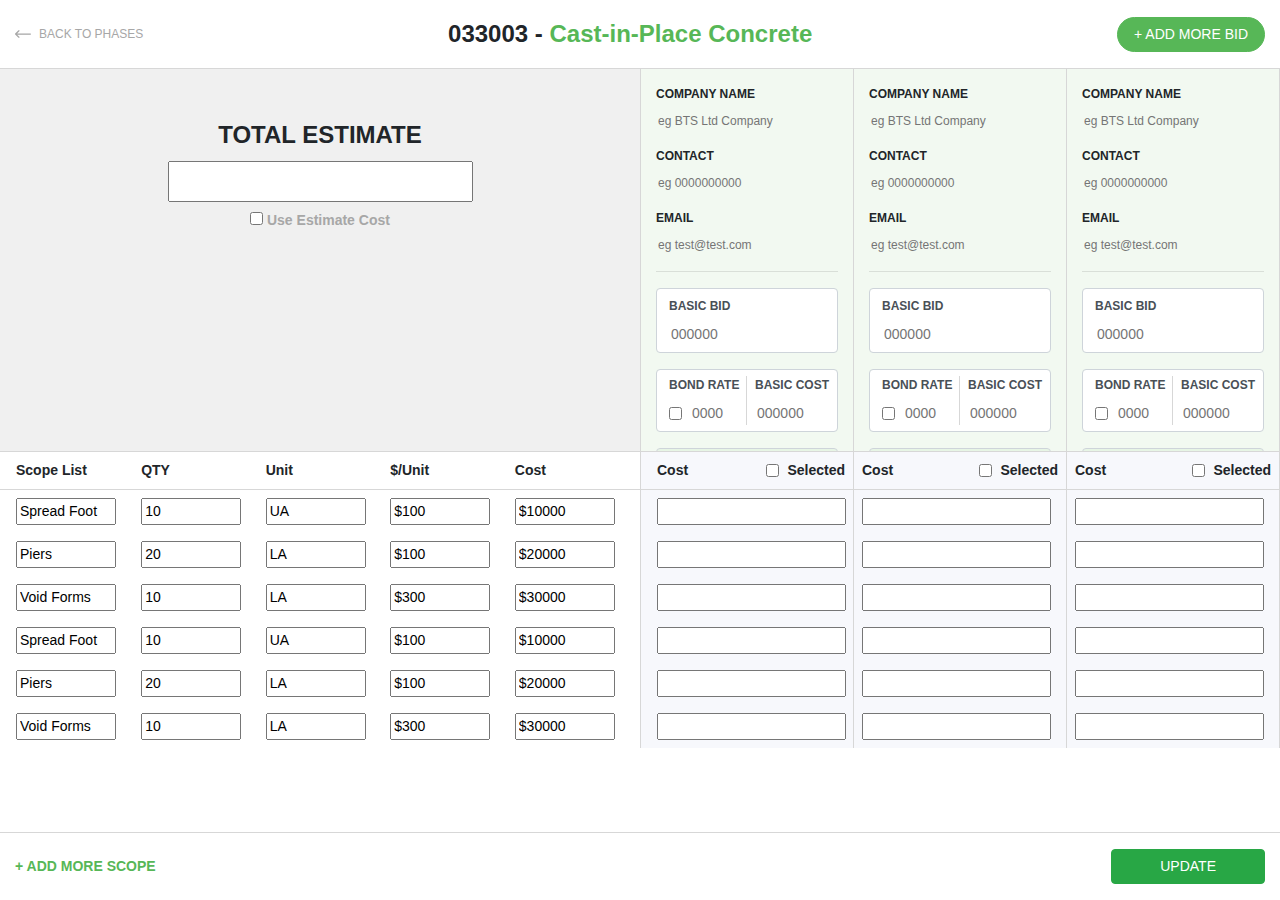
<file: res/index.html>
<!DOCTYPE html>
<html lang="en">

<head>
    <!-- Required meta tags -->
    <meta charset="utf-8" />
    <meta name="viewport" content="width=device-width, initial-scale=1, shrink-to-fit=no" />

    <!-- Bootstrap CSS -->
    <link rel="stylesheet" href="https://maxcdn.bootstrapcdn.com/bootstrap/4.0.0/css/bootstrap.min.css"
        integrity="sha384-Gn5384xqQ1aoWXA+058RXPxPg6fy4IWvTNh0E263XmFcJlSAwiGgFAW/dAiS6JXm" crossorigin="anonymous">

    <!-- Cast-in-place CSS-->
    <link rel="stylesheet" href="stylesheets/cast-in-place.css" />
    <title>
        Cast in Place Concrete
    </title>
</head>



<body class="d-flex flex-column">
    <header>
        <div class="container-fluid">
            <div class="row">
                <div class="col-12 d-flex justify-content-between align-items-center py-3">
                    <div id="backBtn" class="font-sm d-flex align-items-center">
                        <img src="assets/left-arrow.svg" alt="Back Icon" class="src">
                        <span class="pl-2">BACK TO PHASES</span>
                    </div>
                    <div class="font-bold font-lg px-3">
                        <span>033003 - </span>
                        <span class="higlighted-text">Cast-in-Place Concrete</span>
                    </div>
                    <div>
                        <button id="addBid" class="btn btn-success px-3 font-md">+ ADD MORE BID</button>
                    </div>
                </div>
            </div>
        </div>
    </header>
    <main class="container-fluid flex-fill">
        <div class="row overflow-y-auto" id="firstHalf">
            <div class="col-12 col-md-6" id="sectionOneWrapper">
                <section id="section1" class="d-flex py-5 h-100 align-items-center flex-column">
                    <span class="font-bold font-lg mb-2">TOTAL ESTIMATE</span>
                    <input type="text" class="w-50 mb-2 p-2">
                    <div class="">
                        <input type="checkbox" class="">
                        <span id="estimatedCostTxt" class="font-bold">Use Estimate Cost</span>
                    </div>
                </section>
            </div>
            <div class="col-12 col-md-6" id="sectionTwoWrapper">
                <section id="section2">
                    <div class="row font-sm">
                        <div class="col-4 py-3 section-child">
                            <div class="mb-3">
                                <label class="font-bold text-uppercase">Company Name</label><br>
                                <input type="text" placeholder="eg BTS Ltd Company">
                            </div>
                            <div class="mb-3">
                                <label class="font-bold text-uppercase">Contact</label><br>
                                <input type="number" placeholder="eg 0000000000">
                            </div>
                            <div class="mb-3">
                                <label class="font-bold text-uppercase">Email</label><br>
                                <input type="number" placeholder="eg test@test.com">
                            </div>
                            <hr>
                            <div class="form-control font-md mb-3">
                                <label class="font-bold text-uppercase font-sm">Basic Bid</label><br>
                                <input type="number" placeholder="000000">
                            </div>
                            <div class="form-control d-flex font-md mb-3">
                                <div class="d-flex flex-column box-child mr-1">
                                    <label class="font-bold text-uppercase font-sm">Bond Rate</label>
                                    <div class="d-flex align-items-center">
                                        <input type="checkbox" class="mr-2">
                                        <input type="number" placeholder="0000">
                                    </div>
                                </div>
                                <div class="d-flex flex-column box-child ml-1">
                                    <label class="font-bold text-uppercase font-sm">Basic Cost</label>
                                    <input type="text" placeholder="000000">
                                </div>
                            </div>
                            <div class="form-control d-flex font-md total-value">
                                <div class="d-flex justify-content-between w-100 align-items-center">
                                    <span class="font-bold higlighted-text text-uppercase">Total</span>
                                    <input type="number" id="totalValue" placeholder="000000">
                                </div>
                            </div>
                        </div>
                        <div class="col-4 py-3 section-child">
                            <div class="mb-3">
                                <label class="font-bold text-uppercase">Company Name</label><br>
                                <input type="text" placeholder="eg BTS Ltd Company">
                            </div>
                            <div class="mb-3">
                                <label class="font-bold text-uppercase">Contact</label><br>
                                <input type="number" placeholder="eg 0000000000">
                            </div>
                            <div class="mb-3">
                                <label class="font-bold text-uppercase">Email</label><br>
                                <input type="number" placeholder="eg test@test.com">
                            </div>
                            <hr>
                            <div class="form-control font-md mb-3">
                                <label class="font-bold text-uppercase font-sm">Basic Bid</label><br>
                                <input type="number" placeholder="000000">
                            </div>
                            <div class="form-control d-flex font-md mb-3">
                                <div class="d-flex flex-column box-child mr-1">
                                    <label class="font-bold text-uppercase font-sm">Bond Rate</label>
                                    <div class="d-flex align-items-center">
                                        <input type="checkbox" class="mr-2">
                                        <input type="number" placeholder="0000">
                                    </div>
                                </div>
                                <div class="d-flex flex-column box-child ml-1">
                                    <label class="font-bold text-uppercase font-sm">Basic Cost</label>
                                    <input type="text" placeholder="000000">
                                </div>
                            </div>
                            <div class="form-control d-flex font-md total-value">
                                <div class="d-flex justify-content-between w-100 align-items-center">
                                    <span class="font-bold higlighted-text text-uppercase">Total</span>
                                    <input type="number" id="totalValue" placeholder="000000">
                                </div>
                            </div>
                        </div>
                        <div class="col-4 py-3 section-child">
                            <div class="mb-3">
                                <label class="font-bold text-uppercase">Company Name</label><br>
                                <input type="text" placeholder="eg BTS Ltd Company">
                            </div>
                            <div class="mb-3">
                                <label class="font-bold text-uppercase">Contact</label><br>
                                <input type="number" placeholder="eg 0000000000">
                            </div>
                            <div class="mb-3">
                                <label class="font-bold text-uppercase">Email</label><br>
                                <input type="number" placeholder="eg test@test.com">
                            </div>
                            <hr>
                            <div class="form-control font-md mb-3">
                                <label class="font-bold text-uppercase font-sm">Basic Bid</label><br>
                                <input type="number" placeholder="000000">
                            </div>
                            <div class="form-control d-flex font-md mb-3">
                                <div class="d-flex flex-column box-child mr-1">
                                    <label class="font-bold text-uppercase font-sm">Bond Rate</label>
                                    <div class="d-flex align-items-center">
                                        <input type="checkbox" class="mr-2">
                                        <input type="number" placeholder="0000">
                                    </div>
                                </div>
                                <div class="d-flex flex-column box-child ml-1">
                                    <label class="font-bold text-uppercase font-sm">Basic Cost</label>
                                    <input type="text" placeholder="000000">
                                </div>
                            </div>
                            <div class="form-control d-flex font-md total-value">
                                <div class="d-flex justify-content-between w-100 align-items-center">
                                    <span class="font-bold higlighted-text text-uppercase">Total</span>
                                    <input type="number" id="totalValue" placeholder="000000">
                                </div>
                            </div>
                        </div>
                    </div>
                </section>
            </div>
        </div>
        <div class="row overflow-y-auto" id="secondHalf">
            <div class="col-12 col-md-6 p-0" id="sectionThreeWrapper">
                <section id="section3">
                    <table class="w-100">
                        <thead>
                            <tr>
                                <th class="p-2 pl-3">Scope List</th>
                                <th class="p-2">QTY</th>
                                <th class="p-2">Unit</th>
                                <th class="p-2">$/Unit</th>
                                <th class="p-2 pr-3">Cost</th>
                            </tr>
                        </thead>
                        <tbody>
                            <tr>
                                <td class="p-2 pl-3">
                                    <input type="text" value="Spread Foot">
                                </td>
                                <td class="p-2">
                                    <input type="text" value="10">
                                </td>
                                <td class="p-2">
                                    <input type="text" value="UA">
                                </td>
                                <td class="p-2">
                                    <input type="text" value="$100">
                                </td>
                                <td class="p-2 pr-3">
                                    <input type="text" value="$10000">
                                </td>
                            </tr>
                            <tr>
                                <td class="p-2 pl-3">
                                    <input type="text" value="Piers">
                                </td>
                                <td class="p-2">
                                    <input type="text" value="20">
                                </td>
                                <td class="p-2">
                                    <input type="text" value="LA">
                                </td>
                                <td class="p-2">
                                    <input type="text" value="$100">
                                </td>
                                <td class="p-2 pr-3">
                                    <input type="text" value="$20000">
                                </td>
                            </tr>
                            <tr>
                                <td class="p-2 pl-3">
                                    <input type="text" value="Void Forms">
                                </td>
                                <td class="p-2">
                                    <input type="text" value="10">
                                </td>
                                <td class="p-2">
                                    <input type="text" value="LA">
                                </td>
                                <td class="p-2">
                                    <input type="text" value="$300">
                                </td>
                                <td class="p-2 pr-3">
                                    <input type="text" value="$30000">
                                </td>
                            </tr>
                            <tr>
                                <td class="p-2 pl-3">
                                    <input type="text" value="Spread Foot">
                                </td>
                                <td class="p-2">
                                    <input type="text" value="10">
                                </td>
                                <td class="p-2">
                                    <input type="text" value="UA">
                                </td>
                                <td class="p-2">
                                    <input type="text" value="$100">
                                </td>
                                <td class="p-2 pr-3">
                                    <input type="text" value="$10000">
                                </td>
                            </tr>
                            <tr>
                                <td class="p-2 pl-3">
                                    <input type="text" value="Piers">
                                </td>
                                <td class="p-2">
                                    <input type="text" value="20">
                                </td>
                                <td class="p-2">
                                    <input type="text" value="LA">
                                </td>
                                <td class="p-2">
                                    <input type="text" value="$100">
                                </td>
                                <td class="p-2 pr-3">
                                    <input type="text" value="$20000">
                                </td>
                            </tr>
                            <tr>
                                <td class="p-2 pl-3">
                                    <input type="text" value="Void Forms">
                                </td>
                                <td class="p-2">
                                    <input type="text" value="10">
                                </td>
                                <td class="p-2">
                                    <input type="text" value="LA">
                                </td>
                                <td class="p-2">
                                    <input type="text" value="$300">
                                </td>
                                <td class="p-2 pr-3">
                                    <input type="text" value="$30000">
                                </td>
                            </tr>
                        </tbody>
                    </table>
                </section>
            </div>
            <div class="col-12 col-md-6 p-0" id="sectionFourWrapper">
                <section id="section4">
                    <div class="d-flex overflow-x-auto">
                        <div class="col-4 p-0">
                            <div class="d-flex align-items-center justify-content-between p-2 pl-3 table-head">
                                <span>Cost</span>
                                <div class="d-flex align-items-center">
                                    <input type="checkbox" class="mr-2">
                                    <span>Selected</span>
                                </div>
                            </div>
                            <div class="p-2 pl-3 table-data">
                                <input type="text">
                            </div>
                            <div class="p-2 pl-3 table-data">
                                <input type="text">
                            </div>
                            <div class="p-2 pl-3 table-data">
                                <input type="text">
                            </div>
                            <div class="p-2 pl-3 table-data">
                                <input type="text">
                            </div>
                            <div class="p-2 pl-3 table-data">
                                <input type="text">
                            </div>
                            <div class="p-2 pl-3 table-data">
                                <input type="text">
                            </div>
                        </div>
                        <div class="col-4 p-0">
                            <div class="d-flex align-items-center justify-content-between p-2 table-head">
                                <span>Cost</span>
                                <div class="d-flex align-items-center">
                                    <input type="checkbox" class="mr-2">
                                    <span>Selected</span>
                                </div>
                            </div>
                            <div class="p-2 table-data">
                                <input type="text">
                            </div>
                            <div class="p-2 table-data">
                                <input type="text">
                            </div>
                            <div class="p-2 table-data">
                                <input type="text">
                            </div>
                            <div class="p-2 table-data">
                                <input type="text">
                            </div>
                            <div class="p-2 table-data">
                                <input type="text">
                            </div>
                            <div class="p-2 table-data">
                                <input type="text">
                            </div>
                        </div>
                        <div class="col-4 p-0">
                            <div class="d-flex align-items-center justify-content-between p-2 table-head">
                                <span>Cost</span>
                                <div class="d-flex align-items-center">
                                    <input type="checkbox" class="mr-2">
                                    <span>Selected</span>
                                </div>
                            </div>
                            <div class="p-2 table-data">
                                <input type="text">
                            </div>
                            <div class="p-2 table-data">
                                <input type="text">
                            </div>
                            <div class="p-2 table-data">
                                <input type="text">
                            </div>
                            <div class="p-2 table-data">
                                <input type="text">
                            </div>
                            <div class="p-2 table-data">
                                <input type="text">
                            </div>
                            <div class="p-2 table-data">
                                <input type="text">
                            </div>
                        </div>
                        <div class="col-4 p-0">
                            <div class="d-flex align-items-center justify-content-between p-2 table-head">
                                <span>Cost</span>
                                <div class="d-flex align-items-center">
                                    <input type="checkbox" class="mr-2">
                                    <span>Selected</span>
                                </div>
                            </div>
                            <div class="p-2 table-data">
                                <input type="text">
                            </div>
                            <div class="p-2 table-data">
                                <input type="text">
                            </div>
                            <div class="p-2 table-data">
                                <input type="text">
                            </div>
                            <div class="p-2 table-data">
                                <input type="text">
                            </div>
                            <div class="p-2 table-data">
                                <input type="text">
                            </div>
                            <div class="p-2 table-data">
                                <input type="text">
                            </div>
                        </div>
                        <div class="col-4 p-0">
                            <div class="d-flex align-items-center justify-content-between p-2 pr-3 table-head">
                                <span>Cost</span>
                                <div class="d-flex align-items-center">
                                    <input type="checkbox" class="mr-2">
                                    <span>Selected</span>
                                </div>
                            </div>
                            <div class="p-2 pr-3 table-data">
                                <input type="text">
                            </div>
                            <div class="p-2 pr-3 table-data">
                                <input type="text">
                            </div>
                            <div class="p-2 pr-3 table-data">
                                <input type="text">
                            </div>
                            <div class="p-2 pr-3 table-data">
                                <input type="text">
                            </div>
                            <div class="p-2 pr-3 table-data">
                                <input type="text">
                            </div>
                            <div class="p-2 pr-3 table-data">
                                <input type="text">
                            </div>
                        </div>
                    </div>
                </section>
            </div>
        </div>
    </main>
    <footer>
        <div class="container-fluid">
            <div class="row">
                <div class="col-12 d-flex justify-content-between align-items-center py-3">
                    <div class="left-btn-pane">
                        <span class="higlighted-text font-bold">+ ADD MORE SCOPE</span>
                    </div>
                    <div class="right-btn-pane">
                        <button id="updateBtn" class="btn btn-success px-5 font-md">UPDATE</button>
                    </div>
                </div>
            </div>
        </div>
    </footer>
</body>

</html>
</file>
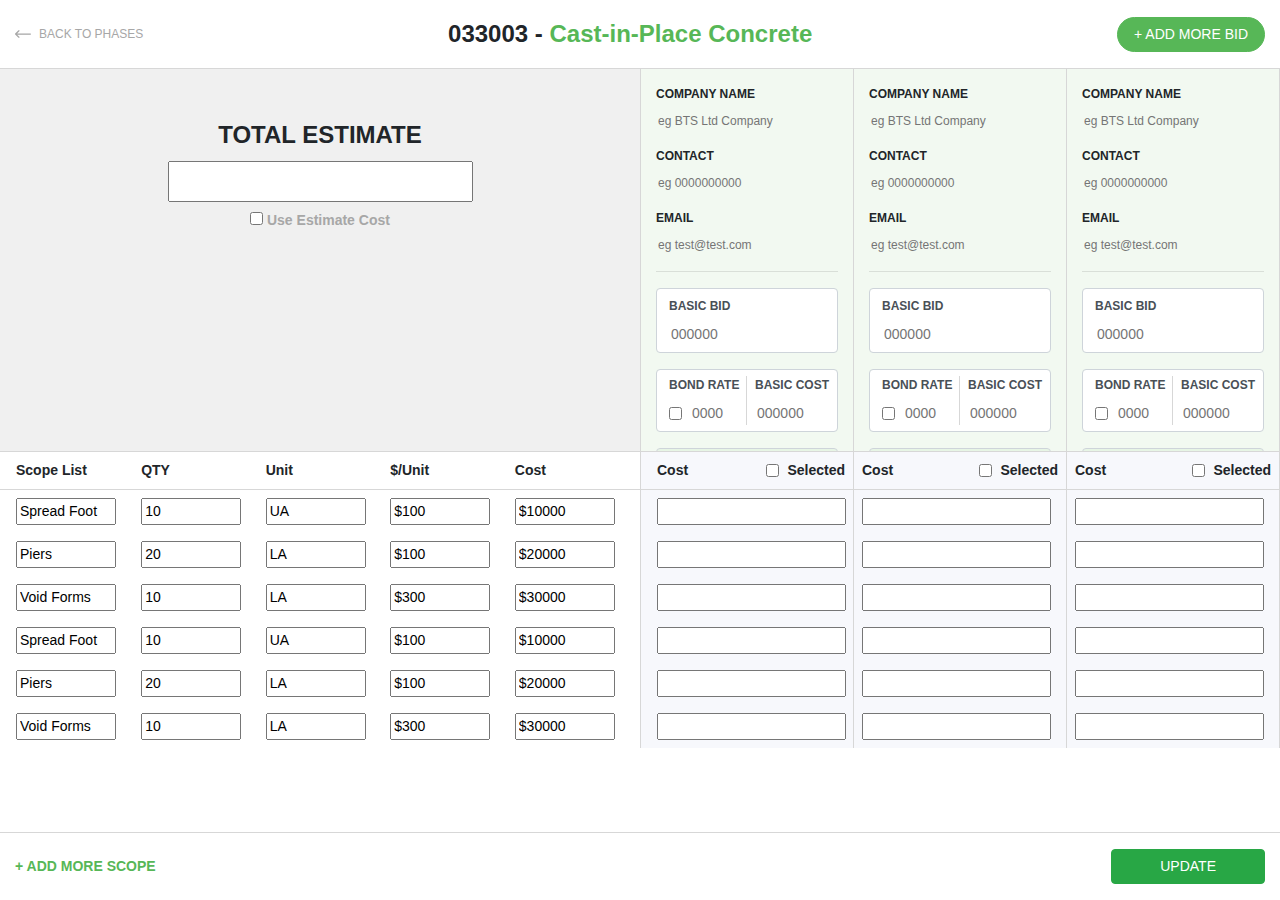
<file: res/html/index.html>
<!DOCTYPE html>
<html lang="en">

<head>
    <!-- Required meta tags -->
    <meta charset="utf-8" />
    <meta name="viewport" content="width=device-width, initial-scale=1, shrink-to-fit=no" />

    <!-- Bootstrap CSS -->
    <link rel="stylesheet" href="https://maxcdn.bootstrapcdn.com/bootstrap/4.0.0/css/bootstrap.min.css"
        integrity="sha384-Gn5384xqQ1aoWXA+058RXPxPg6fy4IWvTNh0E263XmFcJlSAwiGgFAW/dAiS6JXm" crossorigin="anonymous">

    <!-- Cast-in-place CSS-->
    <link rel="stylesheet" href="../stylesheets/cast-in-place.css" />
    <title>
        Cast in Place Concrete
    </title>
</head>



<body class="d-flex flex-column">
    <header>
        <div class="container-fluid">
            <div class="row">
                <div class="col-12 d-flex justify-content-between align-items-center py-3">
                    <div id="backBtn" class="font-sm d-flex align-items-center">
                        <img src="../assets/left-arrow.svg" alt="Back Icon" class="src">
                        <span class="pl-2">BACK TO PHASES</span>
                    </div>
                    <div class="font-bold font-lg px-3">
                        <span>033003 - </span>
                        <span class="higlighted-text">Cast-in-Place Concrete</span>
                    </div>
                    <div>
                        <button id="addBid" class="btn btn-success px-3 font-md">+ ADD MORE BID</button>
                    </div>
                </div>
            </div>
        </div>
    </header>
    <main class="container-fluid flex-fill">
        <div class="row overflow-y-auto" id="firstHalf">
            <div class="col-12 col-md-6" id="sectionOneWrapper">
                <section id="section1" class="d-flex py-5 h-100 align-items-center flex-column">
                    <span class="font-bold font-lg mb-2">TOTAL ESTIMATE</span>
                    <input type="text" class="w-50 mb-2 p-2">
                    <div class="">
                        <input type="checkbox" class="">
                        <span id="estimatedCostTxt" class="font-bold">Use Estimate Cost</span>
                    </div>
                </section>
            </div>
            <div class="col-12 col-md-6" id="sectionTwoWrapper">
                <section id="section2">
                    <div class="row font-sm">
                        <div class="col-4 py-3 section-child">
                            <div class="mb-3">
                                <label class="font-bold text-uppercase">Company Name</label><br>
                                <input type="text" placeholder="eg BTS Ltd Company">
                            </div>
                            <div class="mb-3">
                                <label class="font-bold text-uppercase">Contact</label><br>
                                <input type="number" placeholder="eg 0000000000">
                            </div>
                            <div class="mb-3">
                                <label class="font-bold text-uppercase">Email</label><br>
                                <input type="number" placeholder="eg test@test.com">
                            </div>
                            <hr>
                            <div class="form-control font-md mb-3">
                                <label class="font-bold text-uppercase font-sm">Basic Bid</label><br>
                                <input type="number" placeholder="000000">
                            </div>
                            <div class="form-control d-flex font-md mb-3">
                                <div class="d-flex flex-column box-child mr-1">
                                    <label class="font-bold text-uppercase font-sm">Bond Rate</label>
                                    <div class="d-flex align-items-center">
                                        <input type="checkbox" class="mr-2">
                                        <input type="number" placeholder="0000">
                                    </div>
                                </div>
                                <div class="d-flex flex-column box-child ml-1">
                                    <label class="font-bold text-uppercase font-sm">Basic Cost</label>
                                    <input type="text" placeholder="000000">
                                </div>
                            </div>
                            <div class="form-control d-flex font-md total-value">
                                <div class="d-flex justify-content-between w-100 align-items-center">
                                    <span class="font-bold higlighted-text text-uppercase">Total</span>
                                    <input type="number" id="totalValue" placeholder="000000">
                                </div>
                            </div>
                        </div>
                        <div class="col-4 py-3 section-child">
                            <div class="mb-3">
                                <label class="font-bold text-uppercase">Company Name</label><br>
                                <input type="text" placeholder="eg BTS Ltd Company">
                            </div>
                            <div class="mb-3">
                                <label class="font-bold text-uppercase">Contact</label><br>
                                <input type="number" placeholder="eg 0000000000">
                            </div>
                            <div class="mb-3">
                                <label class="font-bold text-uppercase">Email</label><br>
                                <input type="number" placeholder="eg test@test.com">
                            </div>
                            <hr>
                            <div class="form-control font-md mb-3">
                                <label class="font-bold text-uppercase font-sm">Basic Bid</label><br>
                                <input type="number" placeholder="000000">
                            </div>
                            <div class="form-control d-flex font-md mb-3">
                                <div class="d-flex flex-column box-child mr-1">
                                    <label class="font-bold text-uppercase font-sm">Bond Rate</label>
                                    <div class="d-flex align-items-center">
                                        <input type="checkbox" class="mr-2">
                                        <input type="number" placeholder="0000">
                                    </div>
                                </div>
                                <div class="d-flex flex-column box-child ml-1">
                                    <label class="font-bold text-uppercase font-sm">Basic Cost</label>
                                    <input type="text" placeholder="000000">
                                </div>
                            </div>
                            <div class="form-control d-flex font-md total-value">
                                <div class="d-flex justify-content-between w-100 align-items-center">
                                    <span class="font-bold higlighted-text text-uppercase">Total</span>
                                    <input type="number" id="totalValue" placeholder="000000">
                                </div>
                            </div>
                        </div>
                        <div class="col-4 py-3 section-child">
                            <div class="mb-3">
                                <label class="font-bold text-uppercase">Company Name</label><br>
                                <input type="text" placeholder="eg BTS Ltd Company">
                            </div>
                            <div class="mb-3">
                                <label class="font-bold text-uppercase">Contact</label><br>
                                <input type="number" placeholder="eg 0000000000">
                            </div>
                            <div class="mb-3">
                                <label class="font-bold text-uppercase">Email</label><br>
                                <input type="number" placeholder="eg test@test.com">
                            </div>
                            <hr>
                            <div class="form-control font-md mb-3">
                                <label class="font-bold text-uppercase font-sm">Basic Bid</label><br>
                                <input type="number" placeholder="000000">
                            </div>
                            <div class="form-control d-flex font-md mb-3">
                                <div class="d-flex flex-column box-child mr-1">
                                    <label class="font-bold text-uppercase font-sm">Bond Rate</label>
                                    <div class="d-flex align-items-center">
                                        <input type="checkbox" class="mr-2">
                                        <input type="number" placeholder="0000">
                                    </div>
                                </div>
                                <div class="d-flex flex-column box-child ml-1">
                                    <label class="font-bold text-uppercase font-sm">Basic Cost</label>
                                    <input type="text" placeholder="000000">
                                </div>
                            </div>
                            <div class="form-control d-flex font-md total-value">
                                <div class="d-flex justify-content-between w-100 align-items-center">
                                    <span class="font-bold higlighted-text text-uppercase">Total</span>
                                    <input type="number" id="totalValue" placeholder="000000">
                                </div>
                            </div>
                        </div>
                    </div>
                </section>
            </div>
        </div>
        <div class="row overflow-y-auto" id="secondHalf">
            <div class="col-12 col-md-6 p-0" id="sectionThreeWrapper">
                <section id="section3">
                    <table class="w-100">
                        <thead>
                            <tr>
                                <th class="p-2 pl-3">Scope List</th>
                                <th class="p-2">QTY</th>
                                <th class="p-2">Unit</th>
                                <th class="p-2">$/Unit</th>
                                <th class="p-2 pr-3">Cost</th>
                            </tr>
                        </thead>
                        <tbody>
                            <tr>
                                <td class="p-2 pl-3">
                                    <input type="text" value="Spread Foot">
                                </td>
                                <td class="p-2">
                                    <input type="text" value="10">
                                </td>
                                <td class="p-2">
                                    <input type="text" value="UA">
                                </td>
                                <td class="p-2">
                                    <input type="text" value="$100">
                                </td>
                                <td class="p-2 pr-3">
                                    <input type="text" value="$10000">
                                </td>
                            </tr>
                            <tr>
                                <td class="p-2 pl-3">
                                    <input type="text" value="Piers">
                                </td>
                                <td class="p-2">
                                    <input type="text" value="20">
                                </td>
                                <td class="p-2">
                                    <input type="text" value="LA">
                                </td>
                                <td class="p-2">
                                    <input type="text" value="$100">
                                </td>
                                <td class="p-2 pr-3">
                                    <input type="text" value="$20000">
                                </td>
                            </tr>
                            <tr>
                                <td class="p-2 pl-3">
                                    <input type="text" value="Void Forms">
                                </td>
                                <td class="p-2">
                                    <input type="text" value="10">
                                </td>
                                <td class="p-2">
                                    <input type="text" value="LA">
                                </td>
                                <td class="p-2">
                                    <input type="text" value="$300">
                                </td>
                                <td class="p-2 pr-3">
                                    <input type="text" value="$30000">
                                </td>
                            </tr>
                            <tr>
                                <td class="p-2 pl-3">
                                    <input type="text" value="Spread Foot">
                                </td>
                                <td class="p-2">
                                    <input type="text" value="10">
                                </td>
                                <td class="p-2">
                                    <input type="text" value="UA">
                                </td>
                                <td class="p-2">
                                    <input type="text" value="$100">
                                </td>
                                <td class="p-2 pr-3">
                                    <input type="text" value="$10000">
                                </td>
                            </tr>
                            <tr>
                                <td class="p-2 pl-3">
                                    <input type="text" value="Piers">
                                </td>
                                <td class="p-2">
                                    <input type="text" value="20">
                                </td>
                                <td class="p-2">
                                    <input type="text" value="LA">
                                </td>
                                <td class="p-2">
                                    <input type="text" value="$100">
                                </td>
                                <td class="p-2 pr-3">
                                    <input type="text" value="$20000">
                                </td>
                            </tr>
                            <tr>
                                <td class="p-2 pl-3">
                                    <input type="text" value="Void Forms">
                                </td>
                                <td class="p-2">
                                    <input type="text" value="10">
                                </td>
                                <td class="p-2">
                                    <input type="text" value="LA">
                                </td>
                                <td class="p-2">
                                    <input type="text" value="$300">
                                </td>
                                <td class="p-2 pr-3">
                                    <input type="text" value="$30000">
                                </td>
                            </tr>
                        </tbody>
                    </table>
                </section>
            </div>
            <div class="col-12 col-md-6 p-0" id="sectionFourWrapper">
                <section id="section4">
                    <div class="d-flex overflow-x-auto">
                        <div class="col-4 p-0">
                            <div class="d-flex align-items-center justify-content-between p-2 pl-3 table-head">
                                <span>Cost</span>
                                <div class="d-flex align-items-center">
                                    <input type="checkbox" class="mr-2">
                                    <span>Selected</span>
                                </div>
                            </div>
                            <div class="p-2 pl-3 table-data">
                                <input type="text">
                            </div>
                            <div class="p-2 pl-3 table-data">
                                <input type="text">
                            </div>
                            <div class="p-2 pl-3 table-data">
                                <input type="text">
                            </div>
                            <div class="p-2 pl-3 table-data">
                                <input type="text">
                            </div>
                            <div class="p-2 pl-3 table-data">
                                <input type="text">
                            </div>
                            <div class="p-2 pl-3 table-data">
                                <input type="text">
                            </div>
                        </div>
                        <div class="col-4 p-0">
                            <div class="d-flex align-items-center justify-content-between p-2 table-head">
                                <span>Cost</span>
                                <div class="d-flex align-items-center">
                                    <input type="checkbox" class="mr-2">
                                    <span>Selected</span>
                                </div>
                            </div>
                            <div class="p-2 table-data">
                                <input type="text">
                            </div>
                            <div class="p-2 table-data">
                                <input type="text">
                            </div>
                            <div class="p-2 table-data">
                                <input type="text">
                            </div>
                            <div class="p-2 table-data">
                                <input type="text">
                            </div>
                            <div class="p-2 table-data">
                                <input type="text">
                            </div>
                            <div class="p-2 table-data">
                                <input type="text">
                            </div>
                        </div>
                        <div class="col-4 p-0">
                            <div class="d-flex align-items-center justify-content-between p-2 table-head">
                                <span>Cost</span>
                                <div class="d-flex align-items-center">
                                    <input type="checkbox" class="mr-2">
                                    <span>Selected</span>
                                </div>
                            </div>
                            <div class="p-2 table-data">
                                <input type="text">
                            </div>
                            <div class="p-2 table-data">
                                <input type="text">
                            </div>
                            <div class="p-2 table-data">
                                <input type="text">
                            </div>
                            <div class="p-2 table-data">
                                <input type="text">
                            </div>
                            <div class="p-2 table-data">
                                <input type="text">
                            </div>
                            <div class="p-2 table-data">
                                <input type="text">
                            </div>
                        </div>
                        <div class="col-4 p-0">
                            <div class="d-flex align-items-center justify-content-between p-2 table-head">
                                <span>Cost</span>
                                <div class="d-flex align-items-center">
                                    <input type="checkbox" class="mr-2">
                                    <span>Selected</span>
                                </div>
                            </div>
                            <div class="p-2 table-data">
                                <input type="text">
                            </div>
                            <div class="p-2 table-data">
                                <input type="text">
                            </div>
                            <div class="p-2 table-data">
                                <input type="text">
                            </div>
                            <div class="p-2 table-data">
                                <input type="text">
                            </div>
                            <div class="p-2 table-data">
                                <input type="text">
                            </div>
                            <div class="p-2 table-data">
                                <input type="text">
                            </div>
                        </div>
                        <div class="col-4 p-0">
                            <div class="d-flex align-items-center justify-content-between p-2 pr-3 table-head">
                                <span>Cost</span>
                                <div class="d-flex align-items-center">
                                    <input type="checkbox" class="mr-2">
                                    <span>Selected</span>
                                </div>
                            </div>
                            <div class="p-2 pr-3 table-data">
                                <input type="text">
                            </div>
                            <div class="p-2 pr-3 table-data">
                                <input type="text">
                            </div>
                            <div class="p-2 pr-3 table-data">
                                <input type="text">
                            </div>
                            <div class="p-2 pr-3 table-data">
                                <input type="text">
                            </div>
                            <div class="p-2 pr-3 table-data">
                                <input type="text">
                            </div>
                            <div class="p-2 pr-3 table-data">
                                <input type="text">
                            </div>
                        </div>
                    </div>
                </section>
            </div>
        </div>
    </main>
    <footer>
        <div class="container-fluid">
            <div class="row">
                <div class="col-12 d-flex justify-content-between align-items-center py-3">
                    <div class="left-btn-pane">
                        <span class="higlighted-text font-bold">+ ADD MORE SCOPE</span>
                    </div>
                    <div class="right-btn-pane">
                        <button id="updateBtn" class="btn btn-success px-5 font-md">UPDATE</button>
                    </div>
                </div>
            </div>
        </div>
    </footer>
</body>

</html>
</file>
<file: res/stylesheets/cast-in-place.css>
.flex-fill {
  -webkit-box-flex: 1;
      -ms-flex: 1 1 auto;
          flex: 1 1 auto;
}

.font-sm {
  font-size: 12px;
}

.font-md, body {
  font-size: 14px;
}

.font-lg {
  font-size: 24px;
}

.font-bold, body main #sectionFourWrapper section#section4 .table-head {
  font-weight: bold;
}

.overflow-x-auto {
  overflow-x: auto;
  overflow-y: hidden;
}

.overflow-y-auto {
  overflow-y: auto;
  overflow-x: hidden;
}

.cursor-pointer, body header #backBtn {
  cursor: pointer;
}

.higlighted-text {
  color: #57B757;
}

body {
  height: 100vh;
  overflow-y: auto;
  overflow-x: hidden;
}

body header {
  border-bottom: 1px solid #d7d7d7;
}

body header #backBtn {
  color: #a7a7a7;
}

body header #backBtn img {
  width: 1rem;
  height: 1rem;
}

body header button#addBid {
  background-color: #57B757;
  border-color: #57B757;
  border-radius: 1.25rem;
}

body footer {
  border-top: 1px solid #d7d7d7;
}

body main {
  max-height: calc(100vh - 137px);
}

body main #firstHalf {
  max-height: calc(calc(100vh - 137px)/2);
}

body main #secondHalf {
  max-height: calc(calc(100vh - 137px)/2);
  border-top: 1px solid #d7d7d7;
}

body main #sectionOneWrapper {
  background-color: #F0F0F0;
}

body main #sectionOneWrapper section#section1 #estimatedCostTxt {
  color: #a7a7a7;
}

body main #sectionTwoWrapper {
  border-left: 1px solid #d7d7d7;
}

body main #sectionTwoWrapper section#section2 input,
body main #sectionTwoWrapper section#section2 input:focus {
  border: none;
  outline: none;
  background-color: #F2F9F1;
}

body main #sectionTwoWrapper section#section2 .form-control input {
  background-color: transparent;
}

body main #sectionTwoWrapper section#section2 .box-child {
  max-width: 50%;
}

body main #sectionTwoWrapper section#section2 .box-child:first-child {
  border-right: 1px solid #d7d7d7;
}

body main #sectionTwoWrapper section#section2 #totalValue {
  max-width: 50px;
}

body main #sectionTwoWrapper section#section2 .section-child {
  border-right: 1px solid #d7d7d7;
  background-color: #F2F9F1;
}

body main #sectionTwoWrapper section#section2 .total-value {
  background-color: #E7F5E5;
}

body main #sectionThreeWrapper section#section3 table thead {
  border-bottom: 1px solid #d7d7d7;
}

body main #sectionThreeWrapper section#section3 input {
  max-width: 100px;
}

body main #sectionFourWrapper {
  border-left: 1px solid #d7d7d7;
  background-color: #F7F8FC;
}

body main #sectionFourWrapper section#section4 .table-head {
  border-bottom: 1px solid #d7d7d7;
  border-right: 1px solid #d7d7d7;
}

body main #sectionFourWrapper section#section4 .table-data {
  border-right: 1px solid #d7d7d7;
}
/*# sourceMappingURL=cast-in-place.css.map */
</file>
